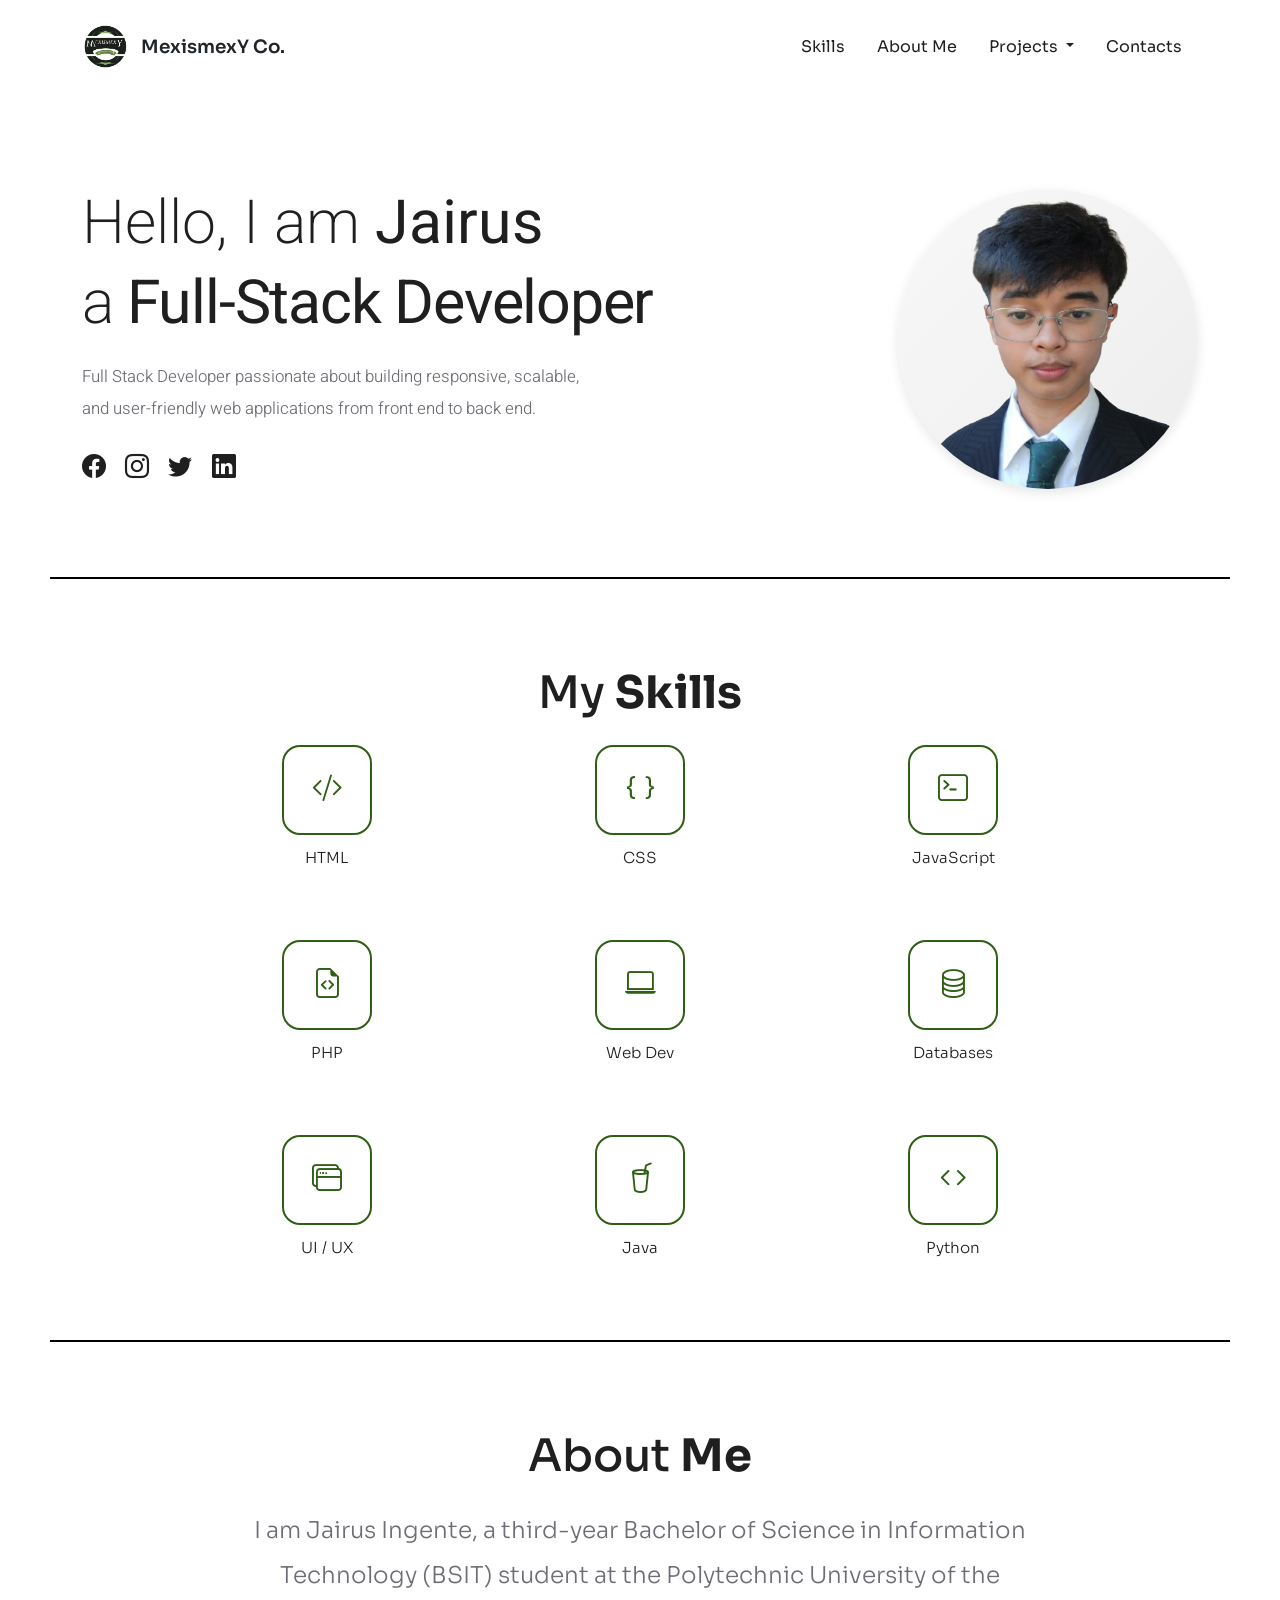
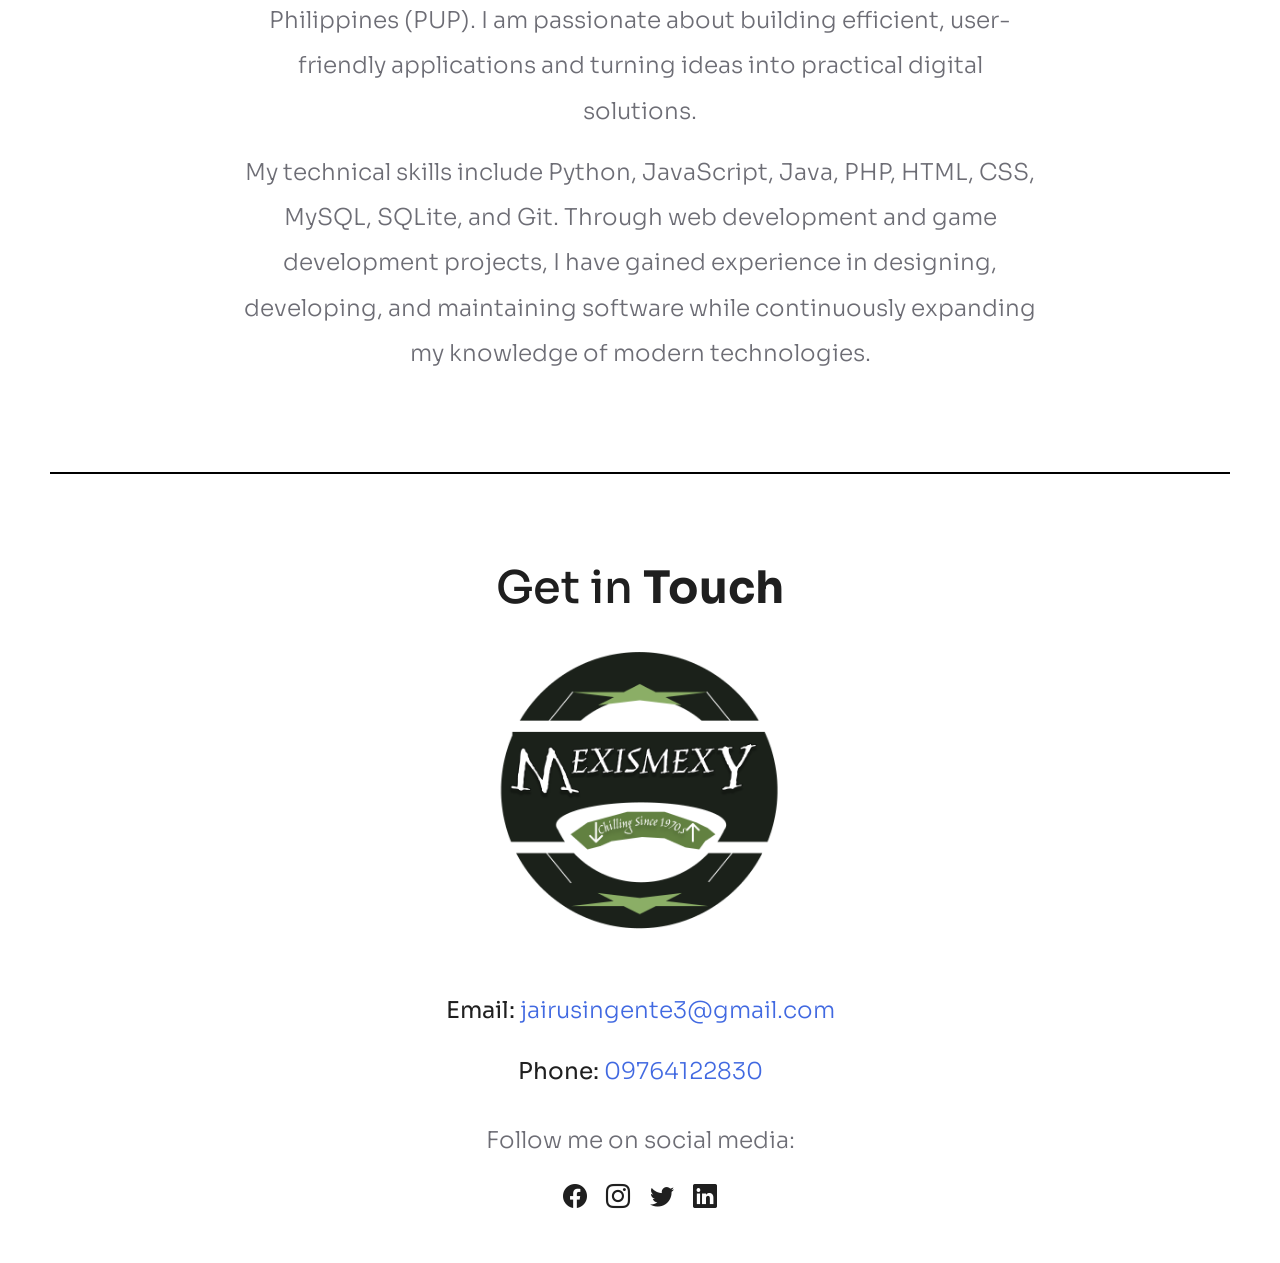
<file: index.html>
<!DOCTYPE html>
<html lang="en">
  <head>
    <meta charset="UTF-8" />
    <meta name="viewport" content="width=device-width, initial-scale=1.0" />
    <title>Jairus Portfolio</title>
    <link rel="preconnect" href="https://fonts.googleapis.com" />
    <link rel="preconnect" href="https://fonts.gstatic.com" crossorigin />
    <link href="https://fonts.googleapis.com/css2?family=Heebo:wght@300;400;500;600;700;800&family=Sora:wght@200;300;400;500;600;700&display=swap" rel="stylesheet" />
    <link href="https://cdn.jsdelivr.net/npm/bootstrap@5.3.2/dist/css/bootstrap.min.css" rel="stylesheet" integrity="sha384-..." crossorigin="anonymous" />
    <link href="https://cdn.jsdelivr.net/npm/bootstrap-icons@1.11.0/font/bootstrap-icons.css" rel="stylesheet" />
    <link rel="stylesheet" href="style.css" />
  </head>
  <body>
    <header class="py-4">
      <nav class="container d-flex justify-content-between align-items-center">
        <a class="navbar-brand text-dark" href="#">
          <img src="images/logo.png" alt="MexismexY Logo">
          <span>MexismexY Co.</span>
        </a>
        <div class="nav-links d-flex align-items-center">
          <a class="text-decoration-none mx-3" href="#skills">Skills</a>
          <a class="text-decoration-none mx-3" href="#about">About Me</a>
          <div class="dropdown">
            <a class="text-decoration-none mx-3 dropdown-toggle" href="#" role="button" data-bs-toggle="dropdown" aria-expanded="false">
              Projects
            </a>
            <ul class="dropdown-menu">
              <li><a class="dropdown-item" href="projects/web-dev.html">Web Dev</a></li>
            </ul>
          </div>
          <a class="text-decoration-none mx-3" href="#contact">Contacts</a>
        </div>
      </nav>
    </header>

    <main>
      <section class="container py-5">
        <div class="row align-items-center gy-5">
          <div class="col-lg-7">
            <p class="hero-intro mb-3"><span class="text-thin">Hello, I am</span> <span class="text-medium">Jairus</span></p>
            <h1 class="hero-title mb-4"><span class="text-thin">a</span> <span class="text-medium">Full-Stack Developer</span></h1>
            <p class="hero-subtitle mb-4">Full Stack Developer passionate about building responsive, scalable, and user-friendly web applications from front end to back end.</p>
            <div class="social-links d-flex align-items-center">
              <a href="#" aria-label="Facebook"><i class="bi bi-facebook"></i></a>
              <a href="#" aria-label="Instagram"><i class="bi bi-instagram"></i></a>
              <a href="#" aria-label="Twitter"><i class="bi bi-twitter"></i></a>
              <a href="#" aria-label="LinkedIn"><i class="bi bi-linkedin"></i></a>
            </div>
          </div>
          <div class="col-lg-5 d-flex justify-content-lg-end justify-content-center">
            <div class="profile-circle">
              <img src="images/profile.png" alt="Jairus Profile" class="profile-image" />
            </div>
          </div>
        </div>
      </section>

      <div class="section-rule"></div>

      <section id="skills" class="container text-center py-5">
        <h2 class="section-title mb-4">My <strong>Skills</strong></h2>
        <div class="row row-cols-2 row-cols-md-4 g-5 justify-content-center skills-list">
          <div class="col d-flex flex-column align-items-center">
            <div class="skill-icon"><i class="bi bi-code-slash"></i></div>
            <div class="skill-label">HTML</div>
          </div>
          <div class="col d-flex flex-column align-items-center">
            <div class="skill-icon"><i class="bi bi-braces"></i></div>
            <div class="skill-label">CSS</div>
          </div>
          <div class="col d-flex flex-column align-items-center">
            <div class="skill-icon"><i class="bi bi-terminal"></i></div>
            <div class="skill-label">JavaScript</div>
          </div>
          <div class="col d-flex flex-column align-items-center">
            <div class="skill-icon"><i class="bi bi-file-earmark-code"></i></div>
            <div class="skill-label">PHP</div>
          </div>
          <div class="col d-flex flex-column align-items-center">
            <div class="skill-icon"><i class="bi bi-laptop"></i></div>
            <div class="skill-label">Web Dev</div>
          </div>
          <div class="col d-flex flex-column align-items-center">
            <div class="skill-icon"><i class="bi bi-database"></i></div>
            <div class="skill-label">Databases</div>
          </div>
          <div class="col d-flex flex-column align-items-center">
            <div class="skill-icon"><i class="bi bi-window-stack"></i></div>
            <div class="skill-label">UI / UX</div>
          </div>
          <div class="col d-flex flex-column align-items-center">
            <div class="skill-icon"><i class="bi bi-cup-straw"></i></div>
            <div class="skill-label">Java</div>
          </div>
          <div class="col d-flex flex-column align-items-center">
            <div class="skill-icon"><i class="bi bi-code"></i></div>
            <div class="skill-label">Python</div>
          </div>
        </div>
      </section>

      <div class="section-divider"></div>

      <section id="about" class="container py-5">
        <h2 class="section-title text-center mb-4">About <strong>Me</strong></h2>
        <p class="about-text mx-auto text-center text-block">I am Jairus Ingente, a third-year Bachelor of Science in Information Technology (BSIT) student at the Polytechnic University of the Philippines (PUP). I am passionate about building efficient, user-friendly applications and turning ideas into practical digital solutions.</p>
        <p class="about-text mx-auto text-center text-block">My technical skills include Python, JavaScript, Java, PHP, HTML, CSS, MySQL, SQLite, and Git. Through web development and game development projects, I have gained experience in designing, developing, and maintaining software while continuously expanding my knowledge of modern technologies.</p>
      </section>

      <div class="section-divider"></div>

      <section id="contact" class="container py-5">
        <h2 class="section-title text-center mb-4">Get in <strong>Touch</strong></h2>
        <div class="text-center mb-4">
          <img src="images/logo.png" alt="MexismexY Logo" class="contact-logo mb-4">
        </div>
        <div class="text-center">
          <p class="about-text mb-3">
            <strong class="contact-label">Email:</strong> <a class="contact-link" href="mailto:jairusingente3@gmail.com">jairusingente3@gmail.com</a>
          </p>
          <p class="about-text mb-4">
            <strong class="contact-label">Phone:</strong> <a class="contact-link" href="tel:09764122830">09764122830</a>
          </p>
          <p class="about-text mb-3">Follow me on social media:</p>
          <div class="social-links d-flex align-items-center justify-content-center">
            <a href="#" aria-label="Facebook"><i class="bi bi-facebook"></i></a>
            <a href="#" aria-label="Instagram"><i class="bi bi-instagram"></i></a>
            <a href="#" aria-label="Twitter"><i class="bi bi-twitter"></i></a>
            <a href="#" aria-label="LinkedIn"><i class="bi bi-linkedin"></i></a>
          </div>
        </div>
      </section>
    </main>

    <script src="https://cdn.jsdelivr.net/npm/bootstrap@5.3.2/dist/js/bootstrap.bundle.min.js" integrity="sha384-..." crossorigin="anonymous"></script>
  </body>
</html>
</file>
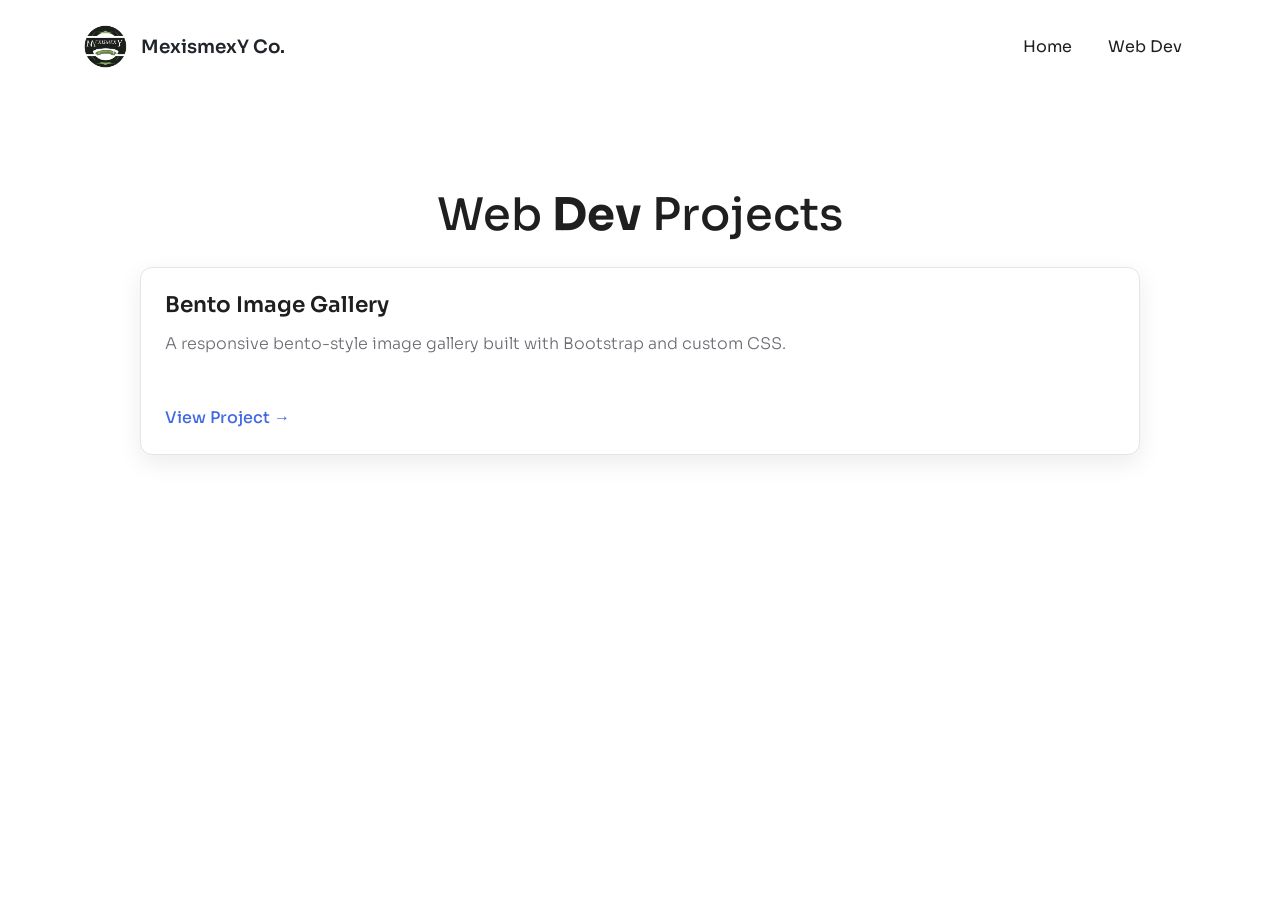
<file: projects/web-dev.html>
<!DOCTYPE html>
<html lang="en">
  <head>
    <meta charset="UTF-8" />
    <meta name="viewport" content="width=device-width, initial-scale=1.0" />
    <title>Web Dev Projects | Jairus Portfolio</title>
    <link rel="preconnect" href="https://fonts.googleapis.com" />
    <link rel="preconnect" href="https://fonts.gstatic.com" crossorigin />
    <link href="https://fonts.googleapis.com/css2?family=Heebo:wght@300;400;500;600;700;800&family=Sora:wght@200;300;400;500;600;700&display=swap" rel="stylesheet">
    <link href="https://cdn.jsdelivr.net/npm/bootstrap@5.3.2/dist/css/bootstrap.min.css" rel="stylesheet" integrity="sha384-T3c6CoIi6uLrA9TneNEoa7RxnatzjcDSCmG1MXxSR1GAsXEV/Dwwykc2MPK8M2HN" crossorigin="anonymous">
    <link rel="stylesheet" href="../style.css" />
  </head>
  <body>
    <header class="py-4">
      <nav class="container d-flex justify-content-between align-items-center">
        <a class="navbar-brand text-dark" href="../index.html">
          <img src="../images/logo.png" alt="MexismexY Logo">
          <span>MexismexY Co.</span>
        </a>
        <div class="nav-links">
          <a class="text-decoration-none mx-3" href="../index.html">Home</a>
          <a class="text-decoration-none mx-3" href="web-dev.html" aria-current="page">Web Dev</a>
        </div>
      </nav>
    </header>

    <main>
      <section class="container py-5">
        <h1 class="section-title text-center mb-4">Web <strong>Dev</strong> Projects</h1>
        <div class="project-grid">
          <article class="project-card">
            <div class="project-card-body">
              <h2>Bento Image Gallery</h2>
              <p>A responsive bento-style image gallery built with Bootstrap and custom CSS.</p>
              <a class="project-link" href="https://jairusing.github.io/webdev-projects/bento/">
                View Project <span aria-hidden="true">&rarr;</span>
              </a>
            </div>
          </article>
        </div>
      </section>
    </main>
  </body>
</html>
</file>
<file: style.css>
body {
  font-family: 'Sora', sans-serif;
  font-weight: 300;
  background-color: #ffffff;
  color: #1f1f1f;
}

header {
  padding-bottom: 5rem;
  margin-bottom: 2rem;
}

main {
  padding-top: 1rem;
}

.navbar-brand {
  font-weight: 600;
  font-size: 1.15rem;
  display: flex;
  align-items: center;
  gap: 0.75rem;
}

.navbar-brand img {
  height: 45px;
}

.navbar-brand span {
  white-space: nowrap;
}

.nav-links a {
  font-weight: 400;
  font-size: 1rem;
  color: #1f1f1f;
}

.nav-links a:hover {
  text-decoration: none;
  color: #000000;
}

.nav-links .dropdown-menu {
  border: 1px solid #e5e5e5;
  border-radius: 0.5rem;
  box-shadow: 0 0.5rem 1rem rgba(0, 0, 0, 0.08);
}

.nav-links .dropdown-item {
  font-size: 0.95rem;
}

.nav-links .dropdown-item:hover,
.nav-links .dropdown-item:focus {
  color: #000000;
  background-color: #f5f5f5;
}

.section-title {
  font-size: 2.8rem;
  font-weight: 500;
}

.section-title strong {
  font-weight: 700;
}

.project-grid {
  display: grid;
  grid-template-columns: repeat(auto-fit, minmax(280px, 1fr));
  max-width: 1000px;
  margin: 0 auto;
  gap: 2rem;
}

.project-card {
  border: 1px solid #e5e5e5;
  border-radius: 0.75rem;
  background-color: #ffffff;
  box-shadow: 0 0.5rem 1.5rem rgba(0, 0, 0, 0.08);
  overflow: hidden;
}

.project-card > img {
  display: block;
  width: 100%;
  height: 260px;
  object-fit: cover;
}

.project-card-body {
  padding: 1.5rem;
}

.project-card h2,
.project-card p {
  margin-top: 0;
}

.project-card h2 {
  margin-bottom: 0.75rem;
  font-size: 1.35rem;
  font-weight: 600;
}

.project-card p {
  min-height: 3.5rem;
  margin-bottom: 1.25rem;
  color: #6d6d75;
  line-height: 1.7;
}

.project-link {
  color: #4169e1;
  font-weight: 500;
  text-decoration: none;
}

.project-link:hover {
  text-decoration: underline;
}

.hero-intro,
.hero-title,
.hero-subtitle {
  font-family: 'Heebo', sans-serif;
  color: #1f1f1f;
}

.hero-intro {
  font-size: 3.8rem;
  line-height: 1.05;
  font-weight: 200;
  margin-bottom: 0;
}

.hero-title {
  font-size: 3.8rem;
  line-height: 1.05;
  font-weight: 200;
  letter-spacing: -0.02em;
  margin-bottom: 0.5rem;
  margin-top: 0;
}

.hero-subtitle {
  max-width: 520px;
  font-size: 1.05rem;
  line-height: 1.9;
  font-weight: 300;
  color: #6d6d75;
  margin-bottom: 1rem;
}

.text-thin {
  font-weight: 200;
}

.text-medium {
  font-weight: 400;
}

.about-text {
  font-size: 1.45rem;
  line-height: 1.95;
  font-weight: 300;
  color: #6d6d75;
}

.text-block {
  max-width: 800px;
}

.contact-link {
  color: #4169e1;
  text-decoration: none;
}

.contact-link:hover {
  text-decoration: underline;
}

.contact-label {
  color: #1f1f1f;
}

.section-rule,
.section-divider {
  height: 2px;
  background-color: #000000;
  margin: 2.5rem auto;
  width: calc(100% - 100px);
  max-width: 1300px;
}

.section-rule {
  margin-top: 2.5rem;
}

.section-divider {
  margin-top: 2rem;
}

.profile-circle {
  width: 300px;
  height: 300px;
  border-radius: 50%;
  display: flex;
  align-items: center;
  justify-content: center;
  background: linear-gradient(135deg, #f8f8f8 0%, #ededed 100%);
  box-shadow: 0 4px 12px rgba(0, 0, 0, 0.1);
  overflow: hidden;
}

.profile-image {
  width: 100%;
  height: 100%;
  object-fit: cover;
}

.skills-list {
  gap: 1.4rem;
}

.skills-list .skill-icon {
  width: 90px;
  height: 90px;
  border: 2px solid #2f5f14;
  border-radius: 18px;
  display: grid;
  place-items: center;
  color: #2f5f14;
  font-size: 1.9rem;
}

.skills-list .skill-label {
  margin-top: 0.75rem;
  font-size: 0.95rem;
  font-weight: 300;
  color: #1f1f1f;
}

.contact-logo {
  height: 300px;
  width: auto;
}

.social-links a {
  color: #1f1f1f;
  font-size: 1.5rem;
  margin-right: 1.2rem;
  font-weight: 500;
}

.social-links a:last-child {
  margin-right: 0;
}
</file>
